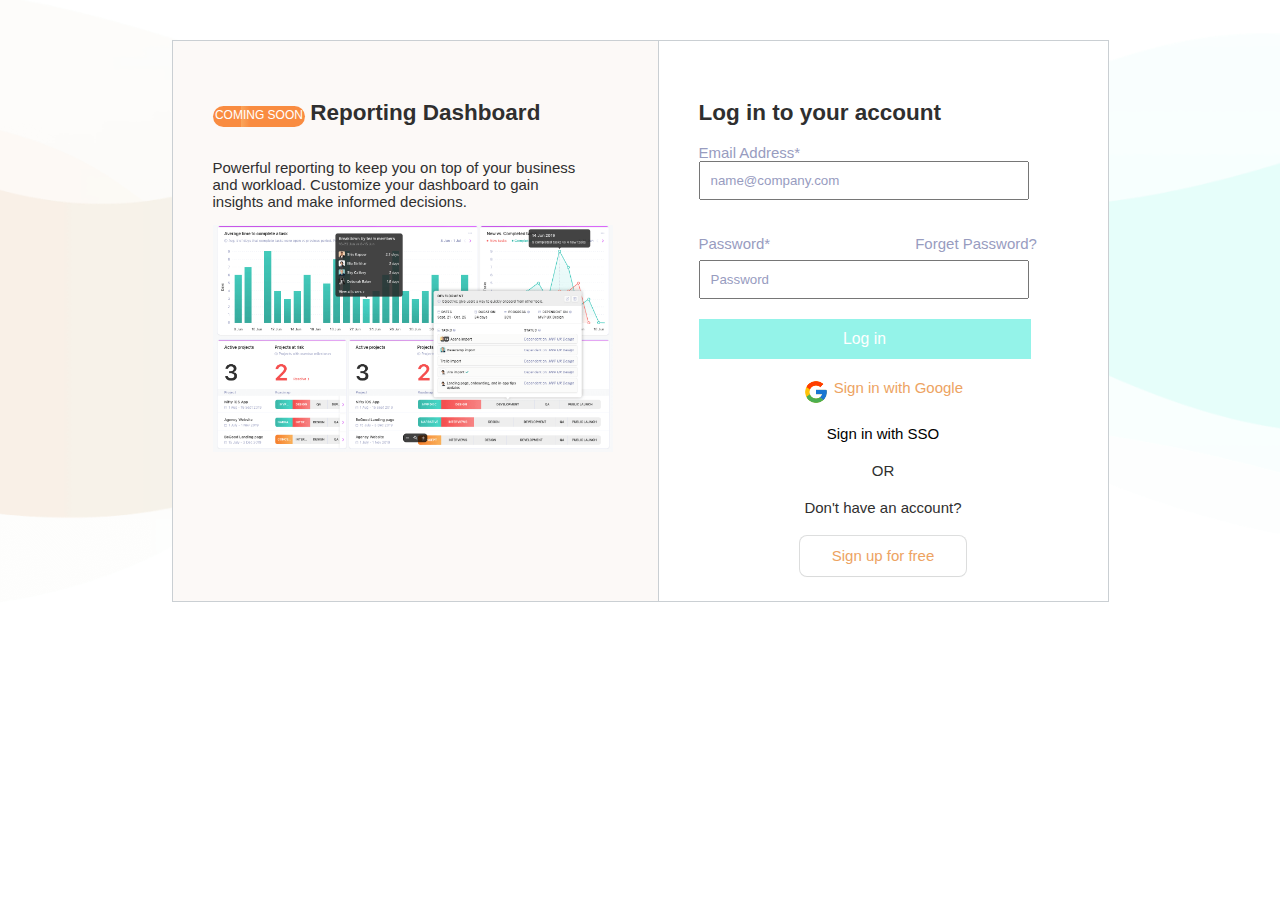
<file: Niftypm/login.html>
<!DOCTYPE html>
<html lang="en">

<head>
  <meta charset="UTF-8">
  <meta http-equiv="X-UA-Compatible" content="IE=edge">
  <meta name="viewport" content="width=device-width, initial-scale=1.0">

  <link rel="stylesheet" href="/css/login.css">
  <title>Login | Nifty</title>
  <link rel="icon" href="/images/unnamed.png" type="image/icon type">
</head>

<body>
  <div id="cont">
    <div id="dashb">
      <div id="top-dash">
        <div id="button">COMING SOON</div>
        <h2>Reporting Dashboard</h2>
      </div>
      <p>Powerful reporting to keep you on top of your business <br> and workload. Customize your dashboard to gain
        <br>insights and make informed decisions.
      </p>
      <div id="img-dash">
        <img src="/images/dashboard.png" alt="dASHBOARD.IMG">
      </div>
    </div>

    <div id="login">
      <form style="    margin: auto;
      position: relative;">
        <h2>Log in to your account</h2>
        <label for="email">Email Address*</label>
        <input type="email" autocomplete="username" placeholder="name@company.com" id="email">
        <label id="password_lable" for="password">
          <p>Password*</p>
          <p>Forget Password?</p>
        </label>

        <input type="password" autocomplete="current-password" id="password" placeholder="Password">
        <button id="bt-login">Log in</button>
      </form>
      <div id="sign-in-up">
        <div>
          <a href="#" id="googl">
            <img src="/images/google-logo.png" />
            <div>Sign in with Google</div>
          </a>
        </div>
        <div>
          <a href="#">Sign in with SSO</a>
        </div>
        <div>OR</div>
        <div>Don't have an account?</div>
        <div id="sign-up">
          <a href="#">Sign up for free</a>
        </div>
      </div>

    </div>
  </div>
  <div>


</body>

</html>
<script src="/script/login.js"></script>
</file>
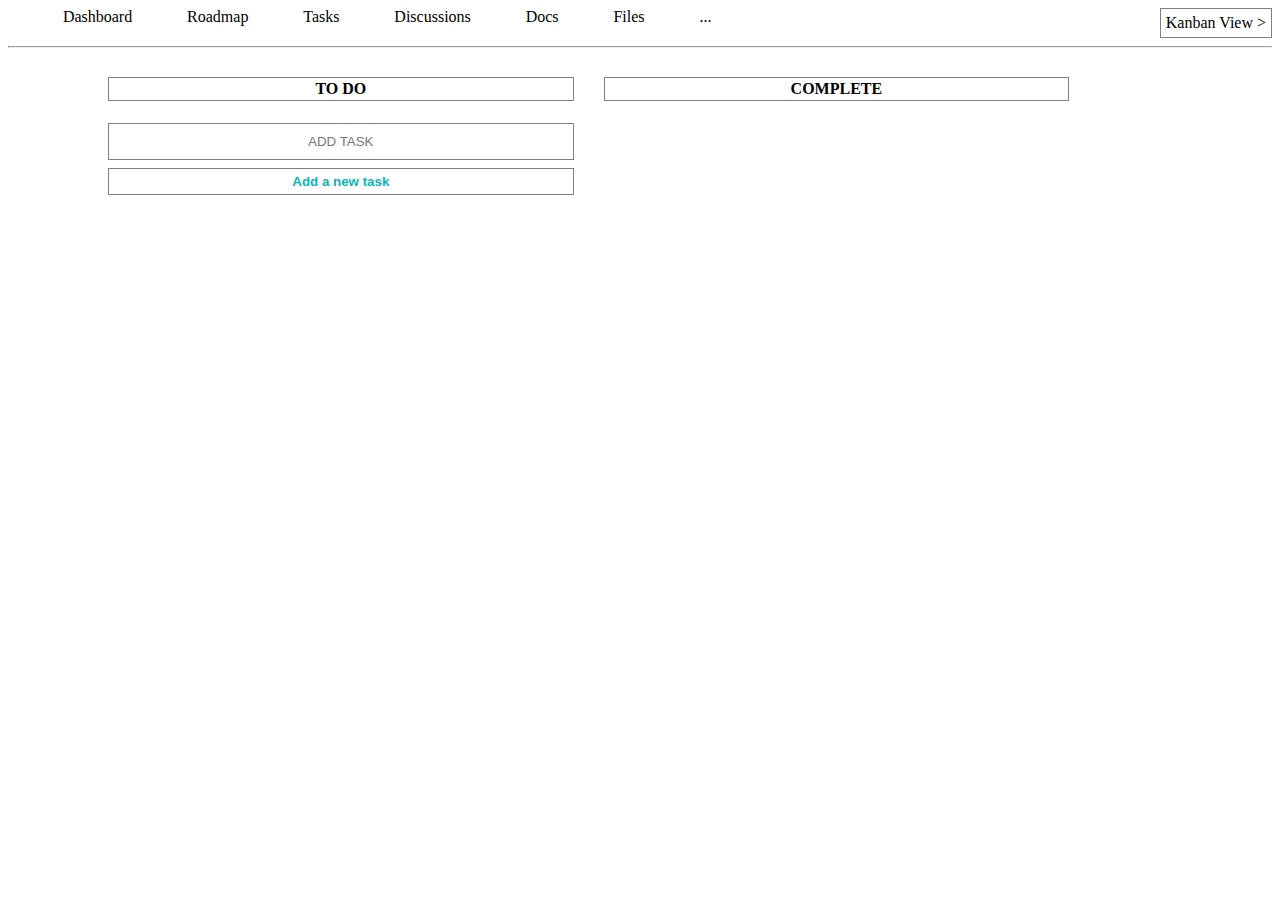
<file: Niftypm/task_page.html>
<html lang="en">

<head>
    <meta charset="UTF-8">
    <meta http-equiv="X-UA-Compatible" content="IE=edge">
    <meta name="viewport" content="width=device-width, initial-scale=1.0">
    <title>Document</title>
    <style>
        #nav {
            display: flex;
            justify-content: space-between;
        }

        #navleft {
            width: 60%;
            display: flex;
            justify-content: space-evenly;
        }

        #navleft>div:hover {
            color: rgb(11, 197, 197);
            cursor: pointer;

        }

        #navright {
            border: 1px solid grey;
            padding: 5px;
        }

        #taskmanager {
            display: flex;
            margin-left: 100px;

        }

        #todo {
            /* border: 1px solid red; */
            width: 40%;
            text-align: center;
            margin-right: 30px;
        }

        #todo>h4 {
            border: 1px solid grey;
            padding: 2px;
        }

        /* #todoin{
    border: 1px solid grey;
    padding: 2px;
} */
        #todo>input {
            display: block;
            width: 100%;
            text-align: center;
            padding: 10px;
            border: 1px solid grey;

        }

        #todobtn {
            width: 100%;
            margin-top: 8px;
            padding: 5px;
            background-color: transparent;
            font-weight: 700;
            color: rgb(8, 182, 182);
            border: 1px solid grey;

        }

        #complete {
            /* border: 1px solid red; */
            width: 40%;
            text-align: center;
        }

        #complete>h4 {
            border: 1px solid grey;
            padding: 2px;
        }
    </style>
</head>

<body>
    <div id="main">
        <div id="sider"></div>

        <div id="inside">
            <div id="nav">
                <div id="navleft">
                    <div>Dashboard</div>
                    <div>Roadmap</div>
                    <div>Tasks</div>
                    <div>Discussions</div>
                    <div>Docs</div>
                    <div>Files</div>
                    <div>...</div>
                </div>
                <div id="navright">Kanban View ></div>
            </div>
            <hr>

            <div id="taskmanager">
                <div id="todo">
                    <h4>TO DO</h4>
                    <div id="todoin"></div>
                    <input id="input" type="text" placeholder="ADD TASK">
                    <button id="todobtn">Add a new task</button>

                </div>
                <div id="complete">
                    <h4>COMPLETE</h4>
                    <div id="completein"></div>
                </div>


            </div>
        </div>
    </div>
</body>

</html>
</file>
<file: css/login.css>
/* @import url('https://fonts.googleapis.com/css2?family=Poppins:wght@100;400;500;600&display=swap'); */

    .container {
      width: 90%;
      margin: auto;
    }


    #cont {
      border: 1px solid #cacfd3;
      display: flex;
      width: 935px;
      margin: auto;
      margin-top: 40px;
      background: none;
    }

    body {
      height: 550px;
      background-image: url("/images/bg_img.png");
      background-position: 50%;
      background-repeat: no-repeat;
      background-size: 100% auto;
      color: #2f2f2f;
      font-size: 15px;

    }

    #top-dash {
      display: flex;

    }

    #top-dash>#button {
      height: 16px;
      padding: 0.6%;
      font-size: 0.8em;
      color: white;
      background: linear-gradient(to right, #f98c41 30%, #faa75d 30%, #f98c41 40%);
      border-radius: 15px;
      margin-right: 5px;
      margin-top: 25px;

    }

    #dashb>div>img {
      width: 99%;

    }

    #password_lable {
      gap: 145px;
      display: flex;
      margin: none;
      margin-bottom: -2%;

    }



    #dashb {

      padding: 40px;
      border-right: 1px solid #cacfd3;
      width: 45%;
      background-color: #fcf9f7;
      font-family: SFProDisplayCustom, SF Pro Text, Helvetica Neue, Helvetica, Arial, sans-serif;
    }

    #login {
      padding: 40px 40px 5px 40px;
      width: 41%;

      background-image: none;
      background-color: white;
      font-family: SFProTextCustom, Helvetica Neue, Helvetica, Arial, sans-serif;

    }

    label,
    input,
    ::placeholder {
      display: block;
      color: #989cbf
    }

    #login>h2,
    #login input,
    #sign-in-up>* {
      margin-bottom: 20px;
    }

    #login input {
      width: 83%;
      padding: 10px;


    }

    input:focus {
      border-color: rgb(7, 205, 185);
    }

    #bt-login {
      width: 90%;
      height: 40px;
      color: white;
      background-color: rgb(76, 235, 219, 0.6);
      margin-bottom: 20px;
      border: none;
      font-size: 1.05em;
    }

    #sign-in-up,
    a {
      text-align: center;
      text-decoration: none;

    }

    #googl>img {
      width: 7%;
      margin-right: 5px;

    }

    #googl {
      display: flex;
      justify-content: center;
    }

    #googl:hover,
    #sign-in-up>div:nth-child(2):hover {
      text-decoration: underline;
    }

    #googl,
    #sign-up a {
      color: rgb(237, 163, 98);
    }

    #sign-up {

      align-items: center;
      align-self: center;
      -webkit-appearance: none;
      appearance: none;
      background-color: transparent;
      border-radius: 7px;
      box-shadow: rgba(0, 0, 0, 0.02) 0px 1px 3px 0px, rgba(27, 31, 35, 0.15) 0px 0px 0px 1px;
      color: inherit;
      cursor: pointer;
      display: inline-flex;
      /* font-size: 14px; */
      font-style: normal;
      font-weight: 500;
      height: 40px;
      justify-content: center;
      padding: 0 32px;
      text-decoration: none;
      /* transition: .15s; */
      vertical-align: middle;

    }

    #sign-in-up>div:nth-child(2)>a {
      color: black;
    }

    #sign-up a:hover {
      color: rgb(7, 205, 185);
    }
</file>
